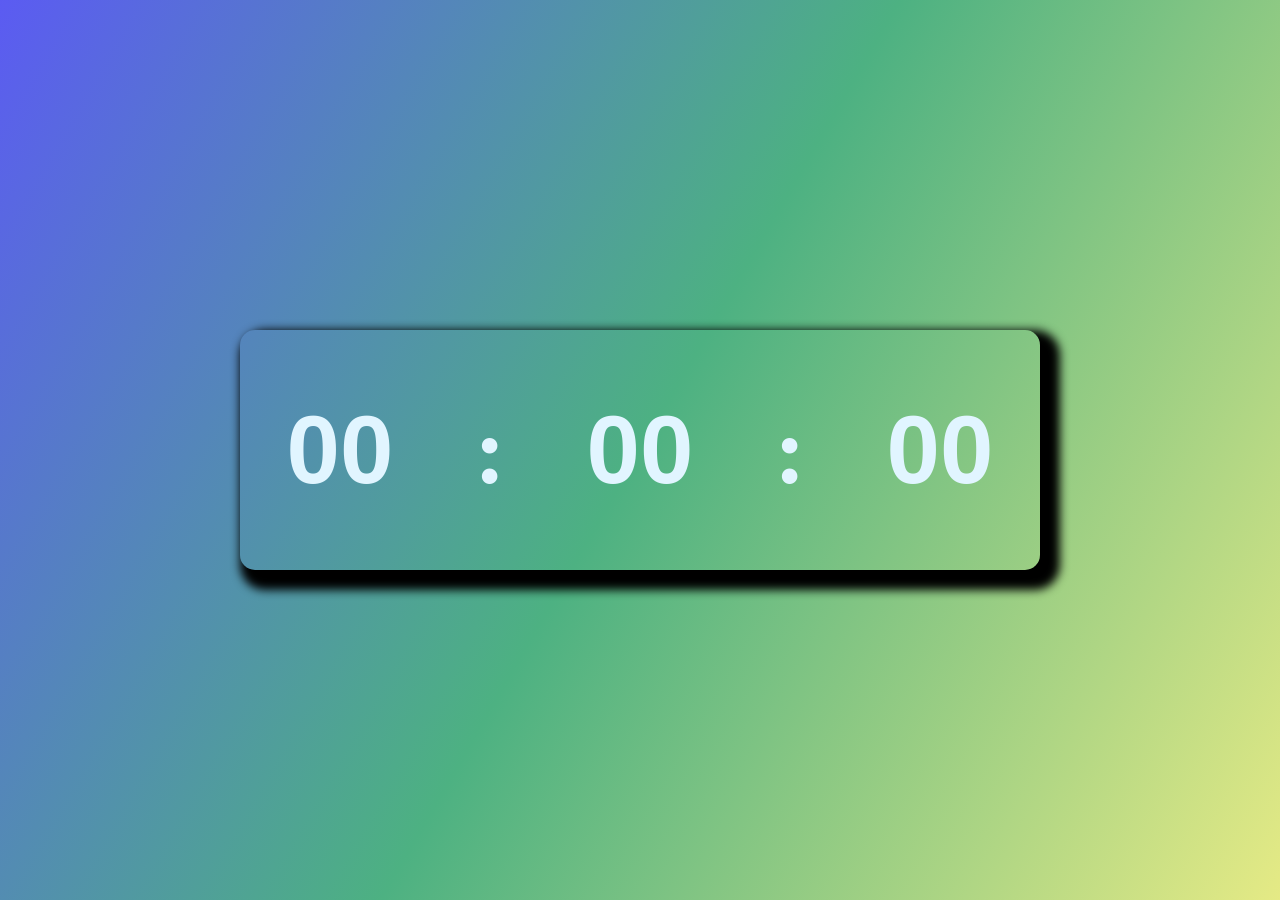
<file: index.html>
<!DOCTYPE html>
<html lang="en">
<head>
    <meta charset="UTF-8">
    <meta name="viewport" content="width=device-width, initial-scale=1.0">
    <title>Document</title>
    <link rel="stylesheet" href="css/style.css">
</head>
<body>


    <div id="relogio">
        <div id="horas">00</div>
        <span>:</span>
        <div id="minutos">00</div>
        <span>:</span>
        <div id="segundos">00</div>
    </div>
    
<script src="js/relogio.js"></script>
</body>
</html>
</file>
<file: css/style.css>
*, *::after, *::before{
    margin: 0;
    padding: 0;
    box-sizing: border-box;
}


body{
    min-height: 100vh;
    width: 100vw;
    background: linear-gradient(120deg, rgb(91, 91, 242), rgb(77, 177, 130), rgb(229, 234, 133));
}

#relogio{
    display: flex;
    justify-content: space-between;
    align-items: center;
    width: 50rem;
    height: 15rem;
    border-radius: 15px;
    position: absolute;
    transform: translate(-50%,-50%);
    left: 50%;
    top: 50%;
    box-shadow: 10px 10px 10px 10px black
}

#relogio div{
    position: relative;
    height: 100%;
    display: flex;
    align-items: center;
    width: 200px;
    justify-content: center;
    border-radius: 5px;
    font-family: sans-serif;
    font-weight: 700;
    font-size: 6rem;
    background: transparent;
    color: rgb(225, 245, 255);
}

span{
    font-weight: 700;
    font-size: 6rem;
    color: rgb(225, 245, 255);
}
</file>
